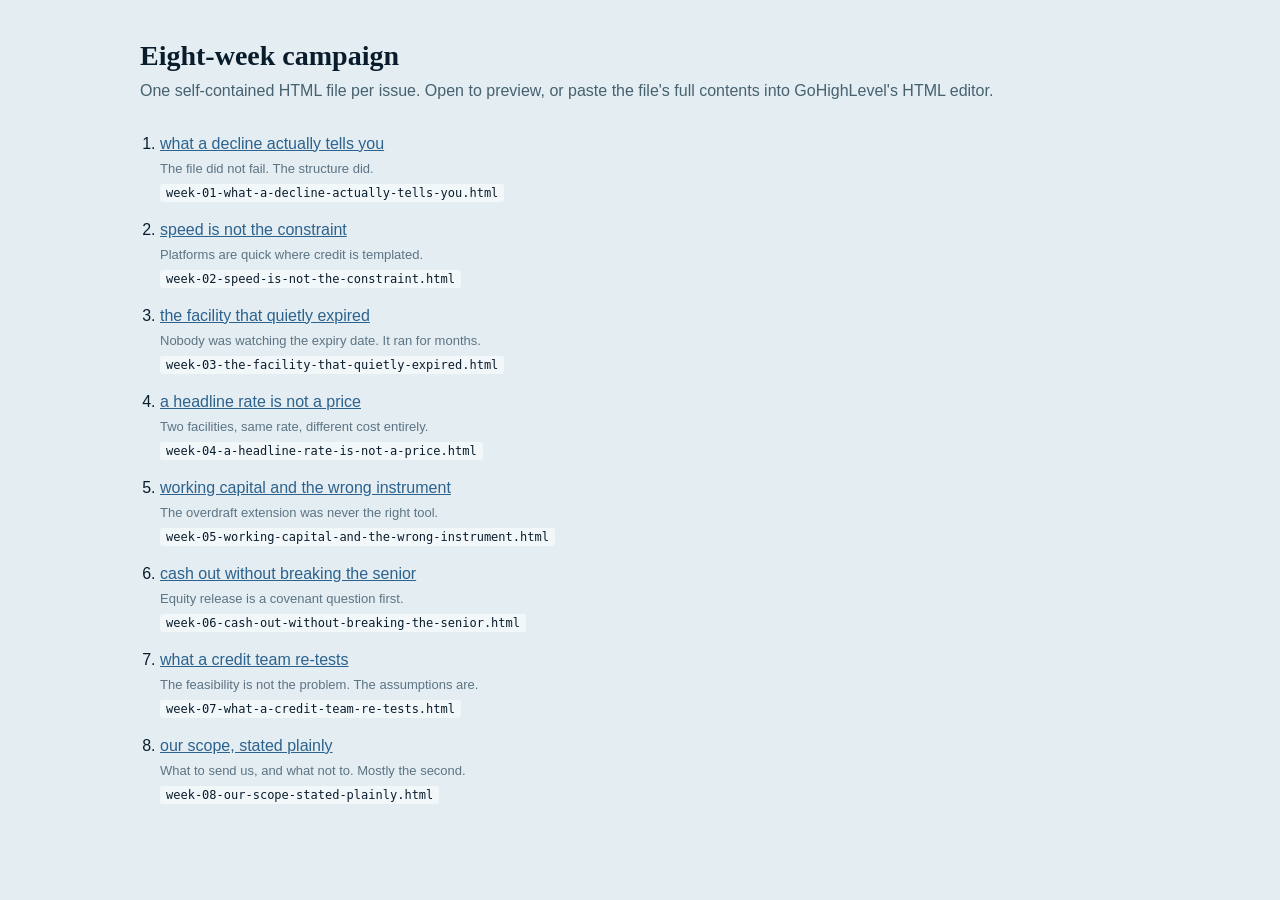
<file: email-templates/html/index.html>
<!DOCTYPE html><html lang="en-AU"><head><meta charset="utf-8" />
<title>Capital Unique — eight-week campaign</title>
<style>
 body{margin:0;background:#E4EDF2;font-family:'Public Sans',-apple-system,Helvetica,Arial,sans-serif;color:#091C2C;}
 h1{font-family:'Source Serif 4',Georgia,serif;font-weight:600;font-size:28px;margin:0 0 6px;}
 .wrap{max-width:1000px;margin:0 auto;padding:40px 20px;}
 p.lede{color:#46616F;margin:0 0 28px;line-height:1.6;}
 ol{padding-left:20px;margin:0;}
 li{margin-bottom:14px;line-height:1.5;}
 a{color:#2C628D;}
 code{background:#F2F7FA;padding:2px 6px;border-radius:3px;font-size:12px;}
 .sub{color:#5C7484;font-size:13px;}
</style></head><body><div class="wrap">
<h1>Eight-week campaign</h1>
<p class="lede">One self-contained HTML file per issue. Open to preview, or paste the file's
full contents into GoHighLevel's HTML editor.</p>
<ol>
<li><a href="week-01-what-a-decline-actually-tells-you.html">what a decline actually tells you</a><br /><span class="sub">The file did not fail. The structure did.</span><br /><code>week-01-what-a-decline-actually-tells-you.html</code></li>
<li><a href="week-02-speed-is-not-the-constraint.html">speed is not the constraint</a><br /><span class="sub">Platforms are quick where credit is templated.</span><br /><code>week-02-speed-is-not-the-constraint.html</code></li>
<li><a href="week-03-the-facility-that-quietly-expired.html">the facility that quietly expired</a><br /><span class="sub">Nobody was watching the expiry date. It ran for months.</span><br /><code>week-03-the-facility-that-quietly-expired.html</code></li>
<li><a href="week-04-a-headline-rate-is-not-a-price.html">a headline rate is not a price</a><br /><span class="sub">Two facilities, same rate, different cost entirely.</span><br /><code>week-04-a-headline-rate-is-not-a-price.html</code></li>
<li><a href="week-05-working-capital-and-the-wrong-instrument.html">working capital and the wrong instrument</a><br /><span class="sub">The overdraft extension was never the right tool.</span><br /><code>week-05-working-capital-and-the-wrong-instrument.html</code></li>
<li><a href="week-06-cash-out-without-breaking-the-senior.html">cash out without breaking the senior</a><br /><span class="sub">Equity release is a covenant question first.</span><br /><code>week-06-cash-out-without-breaking-the-senior.html</code></li>
<li><a href="week-07-what-a-credit-team-re-tests.html">what a credit team re-tests</a><br /><span class="sub">The feasibility is not the problem. The assumptions are.</span><br /><code>week-07-what-a-credit-team-re-tests.html</code></li>
<li><a href="week-08-our-scope-stated-plainly.html">our scope, stated plainly</a><br /><span class="sub">What to send us, and what not to. Mostly the second.</span><br /><code>week-08-our-scope-stated-plainly.html</code></li>
</ol>
</div></body></html>
</file>
